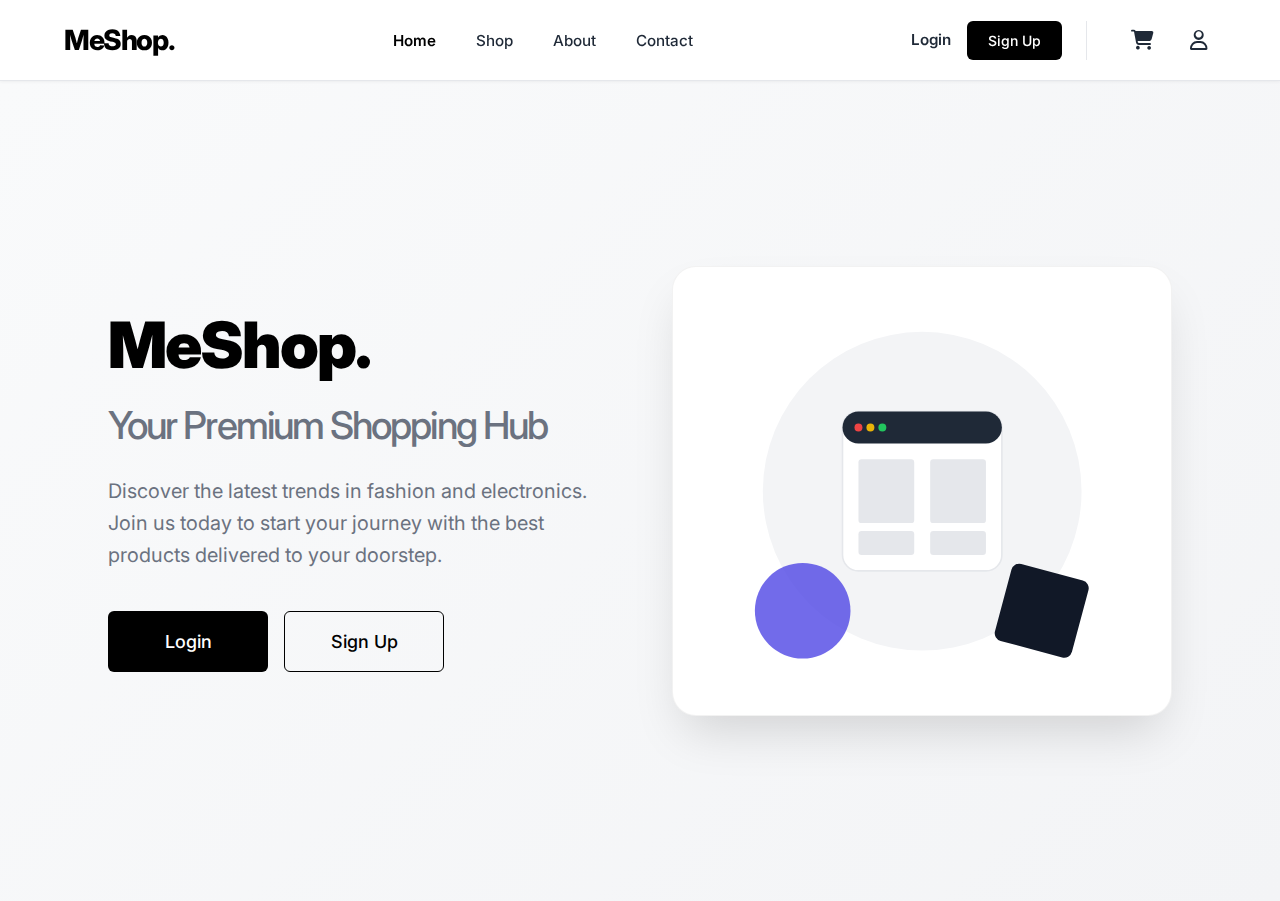
<file: index.html>
<!DOCTYPE html>
<html lang="en">
<head>
    <meta charset="UTF-8">
    <meta name="viewport" content="width=device-width, initial-scale=1.0">
    <title>MeShop | Home</title>
    <!-- Font Awesome for Icons -->
    <link rel="stylesheet" href="https://cdnjs.cloudflare.com/ajax/libs/font-awesome/6.4.0/css/all.min.css">
    <link rel="stylesheet" href="styles/styles.css">
    <link rel="icon"type="image/png" href="assets/favicon.png">
</head>
<body>

    <!-- Header -->
    <header>
        <div class="container">
            <nav class="navbar">
                <!-- Logo -->
                <a href="index.html" class="logo">MeShop.</a>

                <!-- Desktop Nav (Hidden on Mobile) -->
                <ul class="nav-links">
                    <li><a href="index.html" class="active">Home</a></li>
                    <li><a href="shop.html">Shop</a></li>
                    <li><a href="#">About</a></li>
                    <li><a href="#">Contact</a></li>
                </ul>

                <!-- Icons & Actions -->
                <div class="nav-actions">
                    <!-- Auth Links (Visible on Desktop) -->
                    <div class="auth-buttons">
                        <a href="login.html" class="auth-link">Login</a>
                        <a href="signup.html" class="btn btn-primary" style="padding: 0.5rem 1.25rem; font-size: 0.875rem;">Sign Up</a>
                    </div>

                    <!-- Cart -->
                    <a href="cart.html" class="nav-icon-btn" title="My Cart">
                        <i class="fa-solid fa-cart-shopping"></i>
                    </a>
                    
                    <!-- Profile -->
                    <a href="profile.html" class="nav-icon-btn" title="Profile">
                        <i class="fa-regular fa-user"></i>
                    </a>
                    
                    <!-- Mobile Menu Icon -->
                    <div class="mobile-menu-toggle" id="mobile-menu-btn">
                        <i class="fa-solid fa-bars"></i>
                    </div>
                </div>
            </nav>
        </div>
    </header>

    <!-- Hero Section -->
    <section class="hero">
        <div class="container">
            <div class="hero-content">
                <div class="hero-text">
                    <h1>MeShop. <br><span style="font-size: 0.6em; font-weight: 500; color: var(--text-light);">Your Premium Shopping Hub</span></h1>
                    <p>Discover the latest trends in fashion and electronics. Join us today to start your journey with the best products delivered to your doorstep.</p>
                    <div class="hero-buttons">
                        <a href="login.html" class="btn btn-primary btn-large">Login</a>
                        <a href="signup.html" class="btn btn-outline btn-large">Sign Up</a>
                    </div>
                </div>
                <div class="hero-image">
                    <!-- Abstract Illustration (SVG) -->
                    <svg class="hero-illustration" viewBox="0 0 500 500" xmlns="http://www.w3.org/2000/svg">
                        <circle cx="250" cy="250" r="200" fill="#f3f4f6" />
                        <rect x="150" y="150" width="200" height="200" rx="20" fill="white" stroke="#e5e7eb" stroke-width="2"/>
                        <!-- Simple "Browser" header -->
                        <rect x="150" y="150" width="200" height="40" rx="20" fill="#1f2937" />
                        <circle cx="170" cy="170" r="5" fill="#ef4444" />
                        <circle cx="185" cy="170" r="5" fill="#eab308" />
                        <circle cx="200" cy="170" r="5" fill="#22c55e" />
                        <!-- Content -->
                        <rect x="170" y="210" width="70" height="80" rx="4" fill="#e5e7eb" />
                        <rect x="260" y="210" width="70" height="80" rx="4" fill="#e5e7eb" />
                        <rect x="170" y="300" width="70" height="30" rx="4" fill="#e5e7eb" />
                        <rect x="260" y="300" width="70" height="30" rx="4" fill="#e5e7eb" />
                        <!-- Person/Shopper Graphic simplified -->
                        <circle cx="100" cy="400" r="60" fill="#4F46E5" opacity="0.8" />
                        <rect x="350" y="350" width="100" height="100" rx="10" fill="#111827" transform="rotate(15 400 400)" />
                    </svg>
                </div>
            </div>
        </div>
    </section>
    <div id="toast" class="toast"></div>
    <script src="scripts/script.js"></script>
</body>
</html>
</file>
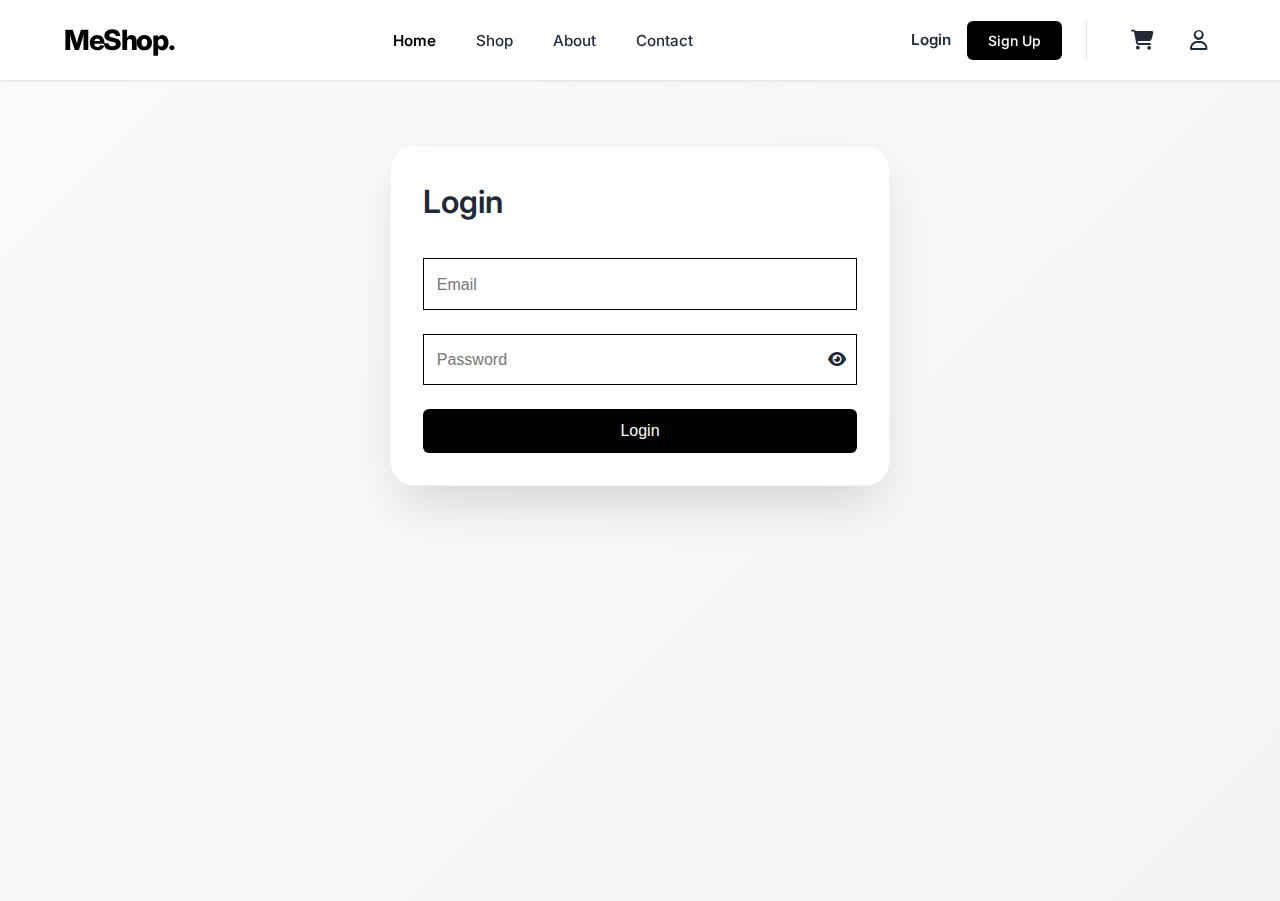
<file: login.html>
<!DOCTYPE html>
<html lang="en">
<head>
    <meta charset="UTF-8">
    <meta name="viewport" content="width=device-width, initial-scale=1.0">
    <title>MeShop | Login</title>

    <!-- Font Awesome -->
    <link rel="stylesheet" href="https://cdnjs.cloudflare.com/ajax/libs/font-awesome/6.4.0/css/all.min.css">

    <!-- Login Page Styles -->
    <link rel="stylesheet" href="styles/login-styles.css">
    <link rel="icon"type="image/png" href="assets/favicon.png">
</head>

<body>

    <!-- Header -->
    <header>
        <div class="container">
            <nav class="navbar">
                <a href="index.html" class="logo">MeShop.</a>

                <ul class="nav-links">
                    <li><a href="index.html" class="active">Home</a></li>
                    <li><a href="shop.html">Shop</a></li>
                    <li><a href="#">About</a></li>
                    <li><a href="#">Contact</a></li>
                </ul>

                <div class="nav-actions">
                    <div class="auth-buttons">
                        <a href="login.html" class="auth-link">Login</a>
                        <a href="signup.html" class="btn btn-primary" style="padding: 0.5rem 1.25rem; font-size: 0.875rem;">Sign Up</a>
                    </div>

                    <a href="cart.html" class="nav-icon-btn" title="My Cart">
                        <i class="fa-solid fa-cart-shopping"></i>
                    </a>

                    <a href="profile.html" class="nav-icon-btn" title="Profile">
                        <i class="fa-regular fa-user"></i>
                    </a>

                    <div class="mobile-menu-toggle" id="mobile-menu-btn">
                        <i class="fa-solid fa-bars"></i>
                    </div>
                </div>
            </nav>
        </div>
    </header>

    <!-- Signup Section -->
    <section class="auth-section">
        <div class="container form-container">
            <div class="auth-container">
                <h1 class="auth-title">Login</h1>
                
                <form class="auth-form" id="loginForm" novalidate>
                    <div class="form-group">
                        <input type="email" id="email" placeholder="Email" class="form-input" required>
                        <p class="alert" id="email-alert">Enter valid emailId.</p>
                    </div>

                    <div class="form-group" id="password-container">
                        <input type="password" id="password" placeholder="Password" class="form-input" required>
                        <i class="fa fa-eye togglePassword" id="togglePassword"></i>
                         <p class="alert" id="password-alert">Please enter password.</p>
                    </div>
                    <p class="alert" id="alert-msg">Incorrect Password!</p>
                    <button type="submit" class="btn btn-primary btn-block">Login</button>
                </form>
            </div>
        </div>
    </section>
    <div id="toast" class="toast"></div>
    <!-- Script -->
    <script src="scripts/login-script.js"></script>
</body>
</html>
</file>
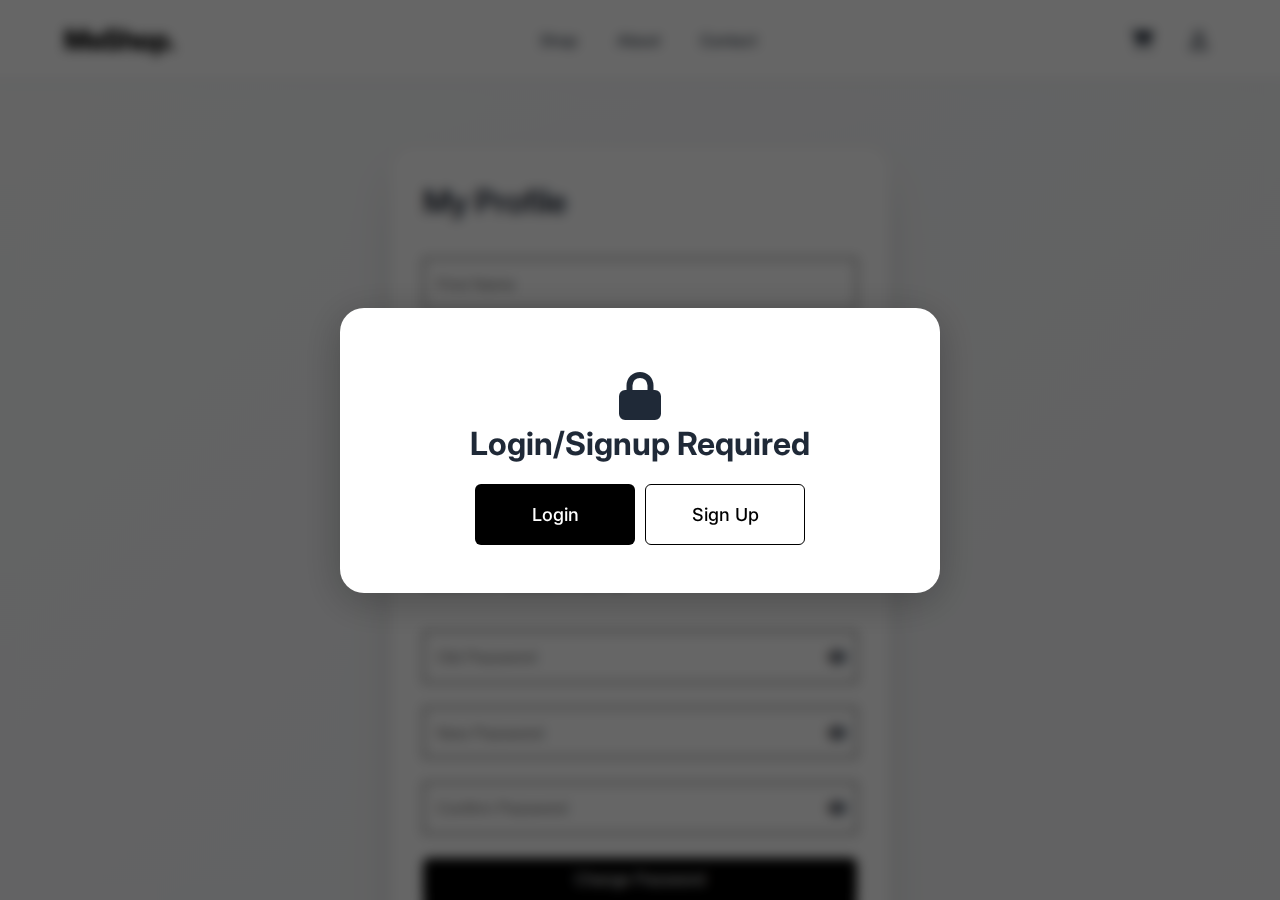
<file: profile.html>
<!DOCTYPE html>
<html lang="en">

<head>
    <meta charset="UTF-8">
    <meta name="viewport" content="width=device-width, initial-scale=1.0">
    <title>MeShop | Profile</title>

    <!-- Font Awesome -->
    <link rel="stylesheet" href="https://cdnjs.cloudflare.com/ajax/libs/font-awesome/6.4.0/css/all.min.css">

    <!-- Profile Page Styles -->
    <link rel="stylesheet" href="styles/profile-styles.css">
    <link rel="icon"type="image/png" href="assets/favicon.png">
</head>

<body>
    <div id="page-content">
        <!-- Header -->
        <header>
            <div class="container">
                <nav class="navbar">
                    <a href="shop.html" class="logo">MeShop.</a>

                    <ul class="nav-links">
                        <li><a href="shop.html">Shop</a></li>
                        <li><a href="#">About</a></li>
                        <li><a href="#">Contact</a></li>
                    </ul>

                    <div class="nav-actions">
                        <a href="cart.html" class="nav-icon-btn" title="My Cart">
                            <i class="fa-solid fa-cart-shopping"></i>
                            <span id="cart-badge" class="cart-badge">0</span>
                        </a>

                        <a href="profile.html" class="nav-icon-btn" title="Profile">
                            <i class="fa-regular fa-user"></i>
                        </a>

                        <div class="mobile-menu-toggle" id="mobile-menu-btn">
                            <i class="fa-solid fa-bars"></i>
                        </div>
                    </div>
                </nav>
            </div>
        </header>

        <!-- Signup Section -->
        <section class="auth-section">
            <div class="container form-container">
                <div class="auth-container" id="change-username-form-container">
                    <h1 class="auth-title">My Profile</h1>

                    <form class="auth-form" id="change-username-form" novalidate>
                        <div class="form-group" id="firstName-container">
                            <input type="text" id="firstName" placeholder="First Name" class="form-input" required>
                            <p class="alert" id="firstName-alert">Required.</p>
                        </div>

                        <div class="form-group" id="lastName-container">
                            <input type="text" id="lastName" placeholder="Last Name" class="form-input" required>
                            <p class="alert" id="lastName-alert">Required.</p>
                        </div>

                        <button type="submit" class="btn btn-primary btn-block" id="saveName-btn">Save Info</button>
                    </form>
                </div>
                <div class="auth-container" id="edit-password-form-container">
                    <h1 class="auth-title">Edit Password</h1>

                    <form class="auth-form" id="edit-password-form" novalidate>
                        <div class="form-group" id="oldPassword-container">
                            <input type="password" id="oldPassword" placeholder="Old Password" class="form-input"
                                required>
                            <i class="fa fa-eye togglePassword" id="toggleOldPassword"></i>
                            <p class="alert" id="oldPassword-alert">Please enter current password.</p>
                        </div>

                        <div class="form-group" id="newPassword-container">
                            <input type="password" id="newPassword" placeholder="New Password" class="form-input"
                                required>
                            <i class="fa fa-eye togglePassword" id="toggleNewPassword"></i>
                            <p class="alert" id="newPassword-alert">Password must be at least 8 characters long. It must include a mix of uppercase and lowercase letters, numbers, and symbols.</p>
                        </div>

                        <div class="form-group" id="confirmPassword-container">
                            <input type="password" id="confirmPassword" placeholder="Confirm Password"
                                class="form-input" required>
                            <i class="fa fa-eye togglePassword" id="toggleConfirmPassword"></i>
                            <p class="alert" id="confirmPassword-alert">Please enter password to update.</p>
                        </div>

                        <button type="submit" class="btn btn-primary btn-block">Change Password</button>
                    </form>
                </div>
                <div class="auth-container" id="logout-form-container">
                    <form class="auth-form" id="logout-form">
                        <button type="submit" class="btn btn-primary btn-block" id="logout-btn">Logout</button>
                    </form>
                </div>
            </div>
        </section>

        <div class="unauthorize" id="unauthorize">
            <div class="unauthorize-box">
                <div class="unauthorize-header">
                    <i class="fa-solid fa-lock" id="unauthorize-lock"></i>
                    <h1 class="unauthorize-title">Login/Signup Required</h1>
                </div>

                <div class="hero-buttons">
                    <a href="login.html" class="btn btn-primary btn-large">Login</a>
                    <a href="signup.html" class="btn btn-outline btn-large">Sign Up</a>
                </div>
            </div>
        </div>


        <div id="toast" class="toast"></div>
    </div>

    <!-- Script -->
    <script src="scripts/profile-script.js"></script>
</body>

</html>
</file>
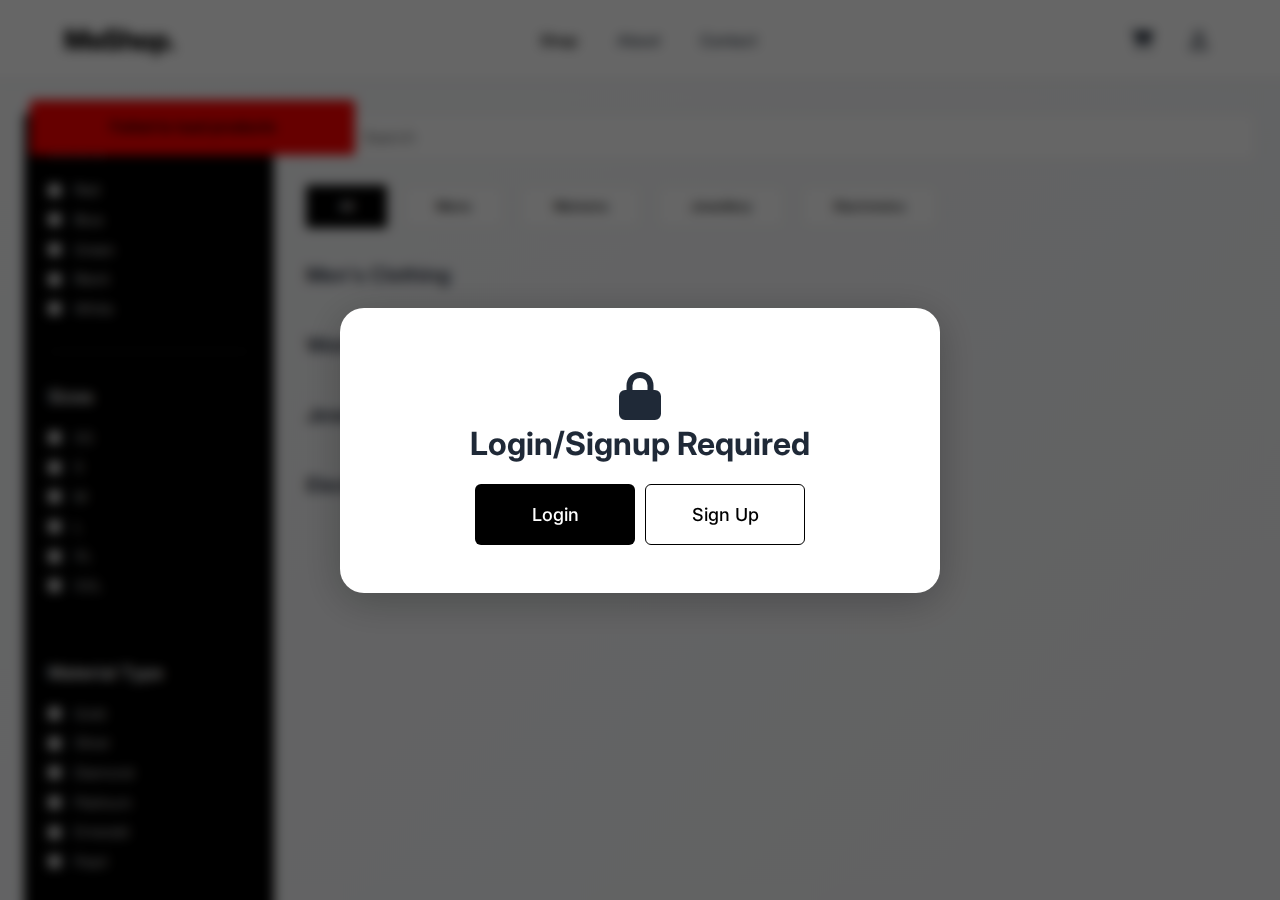
<file: shop.html>
<!DOCTYPE html>
<html lang="en">

<head>
    <meta charset="UTF-8">
    <meta name="viewport" content="width=device-width, initial-scale=1.0">
    <title>MeShop | Shop</title>

    <!-- Font Awesome -->
    <link rel="stylesheet" href="https://cdnjs.cloudflare.com/ajax/libs/font-awesome/6.4.0/css/all.min.css">

    <!-- Profile Page Styles -->
    <link rel="stylesheet" href="styles/shop-styles.css">
    <link rel="icon"type="image/png" href="assets/favicon.png">
</head>

<body>
    <div id="page-content">
        <!-- Header -->
        <header>
            <div class="container navbar-container">
                <nav class="navbar">
                    <a href="shop.html" class="logo">MeShop.</a>

                    <ul class="nav-links">
                        <li><a href="shop.html" class="active">Shop</a></li>
                        <li><a href="#">About</a></li>
                        <li><a href="#">Contact</a></li>
                    </ul>

                    <div class="nav-actions">
                        <a href="cart.html" class="nav-icon-btn" title="My Cart">
                            <i class="fa-solid fa-cart-shopping"></i>
                            <span id="cart-badge" class="cart-badge">0</span>
                        </a>

                        <a href="profile.html" class="nav-icon-btn" title="Profile">
                            <i class="fa-regular fa-user"></i>
                        </a>

                        <div class="mobile-menu-toggle" id="mobile-menu-btn">
                            <i class="fa-solid fa-bars"></i>
                        </div>
                    </div>
                </nav>
            </div>
        </header>
        <main class="container shop-main-layout">

            <aside class="filter-sidebar">

                <!-- Clothing Filters -->
                <div class="filter-section" id="filter-clothing">
                    <div class="filter-group">
                        <h3>Colors</h3>
                        <div class="filter-option"><input type="checkbox" data-color="red"> Red</div>
                        <div class="filter-option"><input type="checkbox" data-color="blue"> Blue</div>
                        <div class="filter-option"><input type="checkbox" data-color="green"> Green</div>
                        <div class="filter-option"><input type="checkbox" data-color="black"> Black</div>
                        <div class="filter-option"><input type="checkbox" data-color="white"> White</div>
                    </div>

                    <div class="filter-group">
                        <h3>Sizes</h3>
                        <div class="filter-option"><input type="checkbox" data-size="XS"> XS</div>
                        <div class="filter-option"><input type="checkbox" data-size="S"> S</div>
                        <div class="filter-option"><input type="checkbox" data-size="M"> M</div>
                        <div class="filter-option"><input type="checkbox" data-size="L"> L</div>
                        <div class="filter-option"><input type="checkbox" data-size="XL"> XL</div>
                        <div class="filter-option"><input type="checkbox" data-size="XXL"> XXL</div>
                    </div>
                </div>

                <!-- Jewellery Filters -->
                <div class="filter-section" id="filter-jewellery">
                    <div class="filter-group">
                        <h3>Material Type</h3>
                        <div class="filter-option"><input type="checkbox" data-material="Gold"> Gold</div>
                        <div class="filter-option"><input type="checkbox" data-material="Silver"> Silver</div>
                        <div class="filter-option"><input type="checkbox" data-material="Diamond"> Diamond</div>
                        <div class="filter-option"><input type="checkbox" data-material="Platinum"> Platinum</div>
                        <div class="filter-option"><input type="checkbox" data-material="Emerald"> Emerald</div>
                        <div class="filter-option"><input type="checkbox" data-material="Pearl"> Pearl</div>
                    </div>
                </div>

                <!-- Electronics Filters -->
                <div class="filter-section" id="filter-electronics">
                    <div class="filter-group">
                        <h3>Electronics - Colors</h3>
                        <div class="filter-option"><input type="checkbox" data-color="black"> Black</div>
                        <div class="filter-option"><input type="checkbox" data-color="white"> White</div>
                        <div class="filter-option"><input type="checkbox" data-color="grey"> Grey</div>
                        <div class="filter-option"><input type="checkbox" data-color="silver"> Silver</div>
                    </div>
                </div>

                <!-- Shared Filters (Common for all) -->
                <div class="filter-group">
                    <h3>Rating</h3>
                    <input type="range" min="0" max="5" step="0.5" class="range-slider" value="0">
                    <div class="range-labels"><span>0</span><span>5</span></div>
                </div>

                <div class="filter-group">
                    <h3>Price Range</h3>
                    <div class="filter-option"><input type="checkbox" data-price="0-25"> $0 - $25</div>
                    <div class="filter-option"><input type="checkbox" data-price="25-50"> $25 - $50</div>
                    <div class="filter-option"><input type="checkbox" data-price="50-100"> $50 - $100</div>
                    <div class="filter-option"><input type="checkbox" data-price="100+"> $100+</div>
                </div>

                <button id="filter-toggle-close-btn" class="filter-toggle-btn tab-btn">
                    <i class="fa-solid fa-xmark"></i>
                </button>

            </aside>

            <section class="shop-content">

                <div class="search-bar">
                    <i class="fa-solid fa-magnifying-glass"></i>
                    <input id="search-input" type="text" placeholder="Search">
                </div>

                <div class="category-tabs">
                    <button id="filter-toggle-open-btn" class="filter-toggle-btn tab-btn">
                        <i class="fa-solid fa-sliders"></i>
                    </button>
                    <button class="tab-btn active" id="all-category-btn">All</button>
                    <button class="tab-btn" id="mens-category-btn">Mens</button>
                    <button class="tab-btn" id="womens-category-btn">Womens</button>
                    <button class="tab-btn" id="jewellery-category-btn">Jewellery</button>
                    <button class="tab-btn" id="electronics-category-btn">Electronics</button>

                </div>

                <div class="category-content" id="mens-category">
                    <h2 class="section-title" id="mens-section-title">Men's Clothing</h2>

                    <div class="product-grid" id="mens-product-grid">

                    </div>
                </div>

                <div class="category-content" id="womens-category">
                    <h2 class="section-title" id="womens-section-title">Women's Clothing</h2>

                    <div class="product-grid" id="womens-product-grid">

                    </div>
                </div>

                <div class="category-content" id="jewellery-category">
                    <h2 class="section-title" id="jewellery-section-title">Jewellery</h2>

                    <div class="product-grid" id="jewellery-product-grid">

                    </div>
                </div>

                <div class="category-content" id="electronics-category">
                    <h2 class="section-title" id="electronics-section-title">Electronics</h2>

                    <div class="product-grid" id="electronics-product-grid">

                    </div>
                </div>

            </section>
        </main>
        <div class="unauthorize" id="unauthorize" style="display: none">
            <div class="unauthorize-box">
                <div class="unauthorize-header">
                    <i class="fa-solid fa-lock" id="unauthorize-lock"></i>
                    <h1 class="unauthorize-title">Login/Signup Required</h1>
                </div>

                <div class="hero-buttons">
                    <a href="login.html" class="btn btn-primary btn-large">Login</a>
                    <a href="signup.html" class="btn btn-outline btn-large">Sign Up</a>
                </div>
            </div>
        </div>


        <div id="toast" class="toast"></div>
    </div>

    <!-- Script -->
    <script src="scripts/shop-script.js"></script>
</body>

</html>
</file>
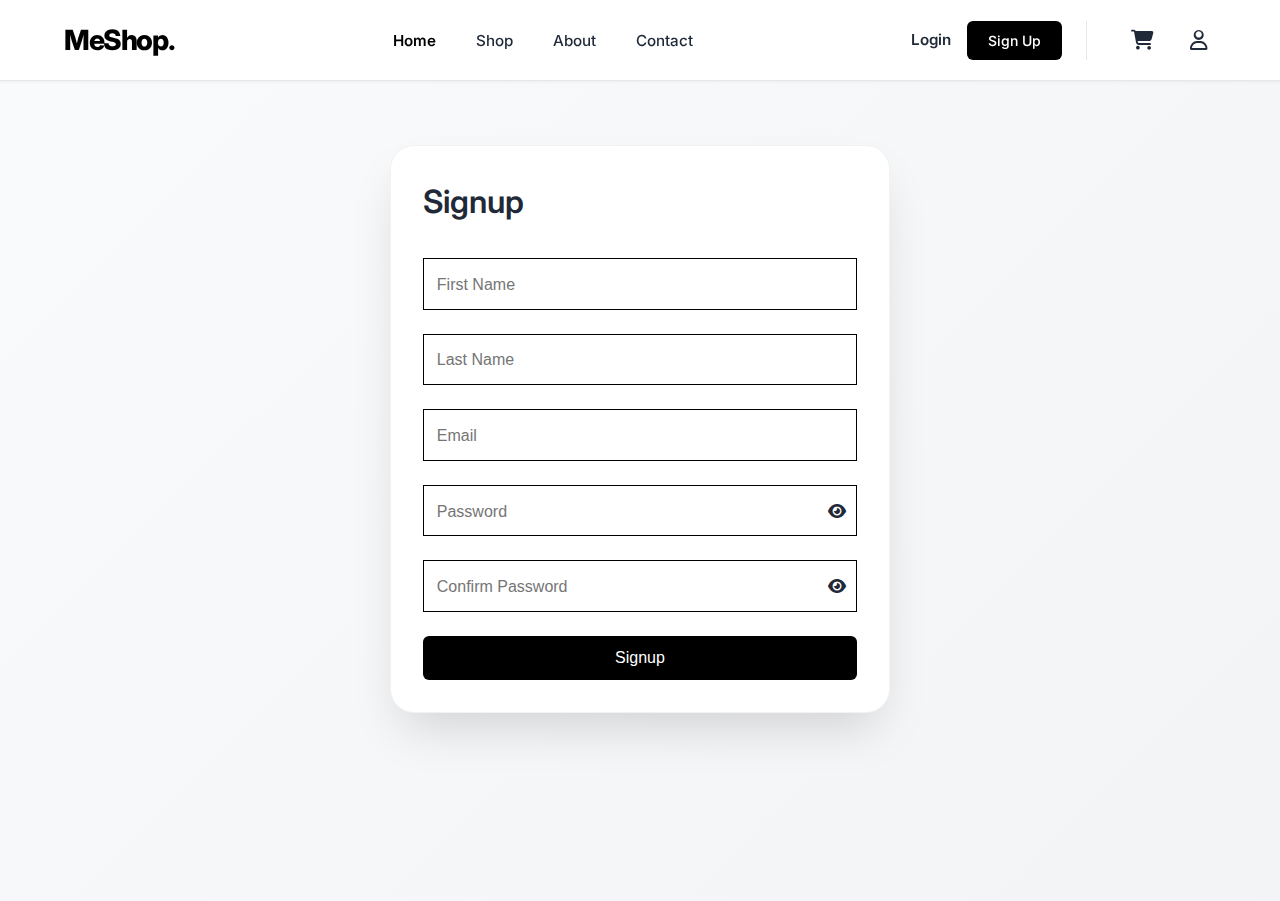
<file: signup.html>
<!DOCTYPE html>
<html lang="en">
<head>
    <meta charset="UTF-8">
    <meta name="viewport" content="width=device-width, initial-scale=1.0">
    <title>MeShop | Signup</title>

    <!-- Font Awesome -->
    <link rel="stylesheet" href="https://cdnjs.cloudflare.com/ajax/libs/font-awesome/6.4.0/css/all.min.css">

    <!-- Signup Page Styles -->
    <link rel="stylesheet" href="styles/signup-styles.css">
    <link rel="icon"type="image/png" href="assets/favicon.png">
</head>

<body>

    <!-- Header -->
    <header>
        <div class="container">
            <nav class="navbar">
                <a href="index.html" class="logo">MeShop.</a>

                <ul class="nav-links">
                    <li><a href="index.html" class="active">Home</a></li>
                    <li><a href="shop.html">Shop</a></li>
                    <li><a href="#">About</a></li>
                    <li><a href="#">Contact</a></li>
                </ul>

                <div class="nav-actions">
                    <div class="auth-buttons">
                        <a href="login.html" class="auth-link">Login</a>
                        <a href="signup.html" class="btn btn-primary" style="padding: 0.5rem 1.25rem; font-size: 0.875rem;">Sign Up</a>
                    </div>

                    <a href="cart.html" class="nav-icon-btn" title="My Cart">
                        <i class="fa-solid fa-cart-shopping"></i>
                    </a>

                    <a href="profile.html" class="nav-icon-btn" title="Profile">
                        <i class="fa-regular fa-user"></i>
                    </a>

                    <div class="mobile-menu-toggle" id="mobile-menu-btn">
                        <i class="fa-solid fa-bars"></i>
                    </div>
                </div>
            </nav>
        </div>
    </header>

    <!-- Signup Section -->
    <section class="auth-section">
        <div class="container form-container">
            <div class="auth-container">
                <h1 class="auth-title">Signup</h1>
                
                <form class="auth-form" id="signupForm" novalidate>
                    <div class="form-group" id="firstName-container">
                        <input type="text" id="firstName" placeholder="First Name" class="form-input" required>
                        <p class="alert" id="firstName-alert">Required.</p>
                    </div>

                    <div class="form-group" id="lastName-container">
                        <input type="text" id="lastName" placeholder="Last Name" class="form-input" required>
                        <p class="alert" id="lastName-alert">Required.</p>
                    </div>

                    <div class="form-group" id="email-container">
                        <input type="email" id="email" placeholder="Email" class="form-input" required>
                        <p class="alert" id="email-alert">Enter valid emailId.</p>
                    </div>

                    <div class="form-group" id="password-container">
                        <input type="password" id="password" placeholder="Password" class="form-input" required>
                        <i class="fa fa-eye togglePassword" id="togglePassword"></i>
                        <p class="alert" id="password-alert">Password must be at least 8 characters long. It must include a mix of uppercase and lowercase letters, numbers, and symbols.</p>
                    </div>

                    <div class="form-group" id="confirmPassword-container">
                        <input type="password" id="confirmPassword" placeholder="Confirm Password" class="form-input" required>
                        <i class="fa fa-eye togglePassword" id="toggleConfirmPassword"></i>
                        <p class="alert" id="confirmPassword-alert">Not matched.</p>
                    </div>

                    <button type="submit" class="btn btn-primary btn-block" id="signUp-btn">Signup</button>
                </form>
            </div>
        </div>
    </section>
    <div id="toast" class="toast"></div>

    <!-- Script -->
    <script src="scripts/signup-script.js"></script>
</body>
</html>
</file>
<file: styles/styles.css>
@import url('https://fonts.googleapis.com/css2?family=Inter:ital,opsz,wght@0,14..32,100..900;1,14..32,100..900&display=swap');

/* --- CSS Reset & Variables --- */
:root {
    --primary-color: #000000;
    --secondary-color: #ffffff;
    --accent-color: #4F46E5;
    /* Indigo-600 */
    --accent-hover: #4338ca;
    --text-main: #1f2937;
    --text-light: #6b7280;
    --bg-light: #f3f4f6;
    --border-color: #e5e7eb;
    --font-family: 'Inter', sans-serif;
    --container-width: 1200px;
    --transition: all 0.3s ease;
}

* {
    margin: 0;
    padding: 0;
    box-sizing: border-box;
}

body {
    font-family: var(--font-family);
    color: var(--text-main);
    background-color: var(--secondary-color);
    line-height: 1.5;
    -webkit-font-smoothing: antialiased;
}

a {
    text-decoration: none;
    color: inherit;
}

ul {
    list-style: none;
}

img {
    max-width: 100%;
    display: block;
}

/* --- Utility Classes --- */
.container {
    max-width: var(--container-width);
    margin: 0 auto;
    padding: 0 1.5rem;
}

.btn {
    display: inline-block;
    padding: 0.75rem 1.5rem;
    border-radius: 0.375rem;
    font-weight: 500;
    font-size: 1rem;
    cursor: pointer;
    transition: var(--transition);
    border: 1px solid transparent;
    text-align: center;
}

.btn-primary {
    background-color: var(--primary-color);
    color: var(--secondary-color);
}

.btn-primary:hover {
    background-color: #333;
    transform: translateY(-2px);
    box-shadow: 0 4px 6px -1px rgba(0, 0, 0, 0.1), 0 2px 4px -1px rgba(0, 0, 0, 0.06);
}

.btn-outline {
    background-color: transparent;
    border-color: var(--primary-color);
    color: var(--primary-color);
}

.btn-outline:hover {
    background-color: var(--primary-color);
    color: var(--secondary-color);
    transform: translateY(-2px);
    box-shadow: 0 4px 6px -1px rgba(0, 0, 0, 0.1), 0 2px 4px -1px rgba(0, 0, 0, 0.06);
}

.btn-large {
    padding: 1rem 2.5rem;
    font-size: 1.125rem;
    min-width: 160px;
}

/* --- Header / Navbar --- */
header {
    position: sticky;
    top: 0;
    z-index: 100;
    background-color: rgba(255, 255, 255, 0.95);
    backdrop-filter: blur(10px);
    border-bottom: 1px solid var(--border-color);
    box-shadow: 0 1px 3px rgba(0, 0, 0, 0.05);
}

.navbar {
    display: flex;
    justify-content: space-between;
    align-items: center;
    height: 80px;
}

.logo {
    font-size: 1.75rem;
    font-weight: 800;
    letter-spacing: -0.05em;
    color: var(--primary-color);
}

.nav-links {
    display: flex;
    gap: 2.5rem;
    align-items: center;
}

.nav-links a {
    font-weight: 500;
    color: var(--text-main);
    transition: var(--transition);
    font-size: 0.95rem;
}

.nav-links a:hover {
    color: var(--accent-color);
}

.nav-links a.active {
    color: var(--primary-color);
    font-weight: 600;
}

.nav-actions {
    display: flex;
    gap: 1.25rem;
    align-items: center;
}

.nav-icon-btn {
    position: relative;
    font-size: 1.25rem;
    color: var(--text-main);
    padding: 0.5rem;
    transition: var(--transition);
}

.nav-icon-btn:hover {
    color: var(--accent-color);
    transform: scale(1.1);
}

.auth-buttons {
    display: flex;
    gap: 1rem;
    align-items: center;
    margin-right: 1rem;
    border-right: 1px solid var(--border-color);
    padding-right: 1.5rem;
}

.auth-link {
    font-weight: 600;
    font-size: 0.95rem;
    color: var(--text-main);
}

.auth-link:hover {
    color: var(--accent-color);
}

/* Mobile Menu Toggle */
.mobile-menu-toggle {
    display: none;
    font-size: 1.5rem;
    cursor: pointer;
}

/* Mobile Navigation Visible When Opened */
.nav-links.open {
    display: flex !important;
    flex-direction: column;
    background: white;
    position: absolute;
    top: 80px;
    right: 0;
    width: 100%;
    padding: 1.5rem 0;
    border-bottom: 1px solid var(--border-color);
    gap: 1.5rem;
}

.nav-links.open a {
    font-size: 1rem;
    text-align: center;
}


/* --- Hero Section --- */
.hero {
    background: linear-gradient(135deg, #f9fafb 0%, #f3f4f6 100%);
    padding: 5rem 0;
    position: relative;
    overflow: hidden;
    min-height: calc(100vh - 80px);
    display: flex;
    align-items: center;
}

.hero-content {
    display: grid;
    grid-template-columns: 1fr 1fr;
    align-items: center;
    gap: 4rem;
}

.hero-text h1 {
    font-size: 4rem;
    line-height: 1.1;
    font-weight: 900;
    margin-bottom: 1.5rem;
    letter-spacing: -0.03em;
    color: var(--primary-color);
}

.hero-text p {
    font-size: 1.25rem;
    color: var(--text-light);
    margin-bottom: 2.5rem;
    max-width: 500px;
    line-height: 1.6;
}

.hero-buttons {
    display: flex;
    gap: 1rem;
    align-items: center;
}

.hero-image {
    position: relative;
    height: 450px;
    background-color: #fff;
    border-radius: 1.5rem;
    display: flex;
    align-items: center;
    justify-content: center;
    box-shadow: 0 25px 50px -12px rgba(0, 0, 0, 0.15);
    overflow: hidden;
    border: 1px solid rgba(0, 0, 0, 0.05);
}

/* SVG Animation */
.hero-illustration {
    width: 80%;
    height: auto;
    animation: float 6s ease-in-out infinite;
}

.toast {
    position: fixed;
    top: 100px;
    left: 30px;
    background: #000;
    color: #fff;
    padding: 1rem 5rem;
    font-size: 0.95rem;
    border-radius: 3px;
    opacity: 0;
    z-index: 2000;
}

.toast.show {
    opacity: 1;
    -webkit-animation: fadein 2s;
    animation: fadein 2s;
}

@keyframes float {
    0% {
        transform: translateY(0px);
    }

    50% {
        transform: translateY(-15px);
    }

    100% {
        transform: translateY(0px);
    }
}


/* --- Responsive Design --- */
@media (max-width: 992px) {
    .hero-content {
        grid-template-columns: 1fr;
        text-align: center;
        gap: 3rem;
    }

    .hero-buttons {
        justify-content: center;
    }

    .hero-image {
        display: none;
    }

    .nav-links {
        display: none;
        /* Hide main links on tablet */
    }

    .auth-buttons {
        display: none;
        /* Hide auth buttons on tablet */
    }

    .mobile-menu-toggle {
        display: block;
        margin-left: 1rem;
    }
}

@media (max-width: 576px) {
    .hero-text h1 {
        font-size: 2.75rem;
    }

    .container {
        padding: 0 1rem;
    }

    .btn-large {
        padding: 0.6rem 1.5rem;
        font-size: 1rem;
        min-width: 120px;
    }
}
</file>
<file: styles/login-styles.css>
@import url('https://fonts.googleapis.com/css2?family=Inter:ital,opsz,wght@0,14..32,100..900;1,14..32,100..900&display=swap');

/* --- CSS Reset & Variables --- */
:root {
    --primary-color: #000000;
    --secondary-color: #ffffff;
    --accent-color: #4F46E5;
    /* Indigo-600 */
    --accent-hover: #4338ca;
    --text-main: #1f2937;
    --text-light: #6b7280;
    --bg-light: #f3f4f6;
    --border-color: #e5e7eb;
    --font-family: 'Inter', sans-serif;
    --container-width: 1200px;
    --transition: all 0.3s ease;
}

* {
    margin: 0;
    padding: 0;
    box-sizing: border-box;
}

body {
    font-family: var(--font-family);
    color: var(--text-main);
    background-color: var(--secondary-color);
    line-height: 1.5;
    -webkit-font-smoothing: antialiased;
}

a {
    text-decoration: none;
    color: inherit;
}

ul {
    list-style: none;
}

img {
    max-width: 100%;
    display: block;
}

/* --- Utility Classes --- */
.container {
    max-width: var(--container-width);
    margin: 0 auto;
    padding: 0 1.5rem;
}

.btn {
    display: inline-block;
    padding: 0.75rem 1.5rem;
    border-radius: 0.375rem;
    font-weight: 500;
    font-size: 1rem;
    cursor: pointer;
    transition: var(--transition);
    border: 1px solid transparent;
    text-align: center;
}

.btn-primary {
    background-color: var(--primary-color);
    color: var(--secondary-color);
}

.btn-primary:hover {
    background-color: #333;
    transform: translateY(-2px);
    box-shadow: 0 4px 6px -1px rgba(0, 0, 0, 0.1), 0 2px 4px -1px rgba(0, 0, 0, 0.06);
}

.btn-outline {
    background-color: transparent;
    border-color: var(--primary-color);
    color: var(--primary-color);
}

.btn-outline:hover {
    background-color: var(--primary-color);
    color: var(--secondary-color);
    transform: translateY(-2px);
    box-shadow: 0 4px 6px -1px rgba(0, 0, 0, 0.1), 0 2px 4px -1px rgba(0, 0, 0, 0.06);
}

.btn-large {
    padding: 1rem 2.5rem;
    font-size: 1.125rem;
    min-width: 160px;
}

/* --- Header / Navbar --- */
header {
    position: sticky;
    top: 0;
    z-index: 100;
    background-color: rgba(255, 255, 255, 0.95);
    backdrop-filter: blur(10px);
    border-bottom: 1px solid var(--border-color);
    box-shadow: 0 1px 3px rgba(0, 0, 0, 0.05);
}

.navbar {
    display: flex;
    justify-content: space-between;
    align-items: center;
    height: 80px;
}

.logo {
    font-size: 1.75rem;
    font-weight: 800;
    letter-spacing: -0.05em;
    color: var(--primary-color);
}

.nav-links {
    display: flex;
    gap: 2.5rem;
    align-items: center;
}

.nav-links a {
    font-weight: 500;
    color: var(--text-main);
    transition: var(--transition);
    font-size: 0.95rem;
}

.nav-links a:hover {
    color: var(--accent-color);
}

.nav-links a.active {
    color: var(--primary-color);
    font-weight: 600;
}

.nav-actions {
    display: flex;
    gap: 1.25rem;
    align-items: center;
}

.nav-icon-btn {
    position: relative;
    font-size: 1.25rem;
    color: var(--text-main);
    padding: 0.5rem;
    transition: var(--transition);
}

.nav-icon-btn:hover {
    color: var(--accent-color);
    transform: scale(1.1);
}

.auth-buttons {
    display: flex;
    gap: 1rem;
    align-items: center;
    margin-right: 1rem;
    border-right: 1px solid var(--border-color);
    padding-right: 1.5rem;
}

.auth-link {
    font-weight: 600;
    font-size: 0.95rem;
    color: var(--text-main);
}

.auth-link:hover {
    color: var(--accent-color);
}

/* Mobile Menu Toggle */
.mobile-menu-toggle {
    display: none;
    font-size: 1.5rem;
    cursor: pointer;
}

/* Mobile Navigation Visible When Opened */
.nav-links.open {
    display: flex !important;
    flex-direction: column;
    background: white;
    position: absolute;
    top: 80px;
    right: 0;
    width: 100%;
    padding: 1.5rem 0;
    border-bottom: 1px solid var(--border-color);
    gap: 1.5rem;
}

.nav-links.open a {
    font-size: 1rem;
    text-align: center;
}

/* --- Signup Page Styles --- */
.auth-section {
    padding: 2rem 8rem;
    background: linear-gradient(135deg, #f9fafb 0%, #f3f4f6 100%);
    min-height: calc(100vh - 80px);
}

.auth-container {
    max-width: 500px;
    margin: 2rem auto;
    background-color: #fff;
    border-radius: 1.5rem;
    padding: 2rem;
    box-shadow: 0 25px 50px -12px rgba(0, 0, 0, 0.15);
    border: 1px solid rgba(0, 0, 0, 0.05);
    overflow: hidden;
}

.auth-title {
    font-size: 2rem;
    font-weight: 600;
    margin-bottom: 2rem;
}

.auth-form {
    display: flex;
    flex-direction: column;
    gap: 1.5rem;
}

#password-container {
    position: relative;
}

.form-group{
    padding: 0.8rem;
    border: 1px solid black;
}

.form-input {
    width: 100%;
    font-size: 1rem;
    border: none;
    outline: none;
}

.form-input:focus {
    border-color: var(--accent-color);
}

.togglePassword {
    position: absolute;
    right: 10px;
    top: 50%;
    transform: translateY(-50%);
    cursor: pointer;
}

.alert {
    display: none;
    color: red;
}

.toast {
    position: fixed;
    top: 100px;
    left: 30px;
    background: #01fd01;
    color: #000;
    padding: 1rem 5rem;
    font-size: 0.95rem;
    font-weight: 600;
    border-radius: 3px;
    opacity: 0;
    z-index: 2000;
}

.toast.show {
    opacity: 1;
    -webkit-animation: fadein 2s;
    animation: fadein 2s;
}

/* Animations */

@-webkit-keyframes fadein {
    from {
        left: 0;
        opacity: 0;
    }

    to {
        left: 30px;
        opacity: 1;
    }
}

@keyframes fadein {
    from {
        left: 0;
        opacity: 0;
    }

    to {
        left: 30px;
        opacity: 1;
    }
}

@-webkit-keyframes fadeout {
    from {
        left: 30px;
        opacity: 1;
    }

    to {
        left: 0;
        opacity: 0;
    }
}

@keyframes fadeout {
    from {
        left: 30px;
        opacity: 1;
    }

    to {
        left: 0;
        opacity: 0;
    }
}

/* Responsive */

/* Tablet and below */
@media (max-width: 968px) {

    .nav-links,
    .auth-buttons {
        display: none;
    }

    .mobile-menu-toggle {
        display: block;
        font-size: 1.5rem;
    }

    .auth-section {
        padding: 1.5rem; 
    }

    .auth-container {
        padding: 1.5rem;
    }

    .auth-form {
        gap: 1.2rem;
    }

    .form-group{
        padding: 0.7rem;
    }
    
    .form-input {
        font-size: 0.95rem;
    }

    .auth-title {
        font-size: 1.75rem;
        text-align: center;
    }
    
    .toast{
        padding: 1rem 2rem;
    }
}

/* Mobile */
@media (max-width: 576px) {

    .auth-section {
        padding: 1rem;
    }

    .form-group {
        padding: 0.6rem;
    }

    .form-input {
        font-size: 0.9rem;
    }

    .btn-primary {
        width: 100%;
        padding: 0.9rem;
        font-size: 1rem;
    }

    .auth-form {
        gap: 1rem;
    }

    .auth-title {
        font-size: 1.6rem;
        margin-bottom: 1.5rem;
        text-align: center;
    }
}
</file>
<file: styles/profile-styles.css>
@import url('https://fonts.googleapis.com/css2?family=Inter:ital,opsz,wght@0,14..32,100..900;1,14..32,100..900&display=swap');

/* --- CSS Reset & Variables --- */
:root {
    --primary-color: #000000;
    --secondary-color: #ffffff;
    --accent-color: #4F46E5;
    /* Indigo-600 */
    --accent-hover: #4338ca;
    --text-main: #1f2937;
    --text-light: #6b7280;
    --bg-light: #f3f4f6;
    --border-color: #e5e7eb;
    --font-family: 'Inter', sans-serif;
    --container-width: 1200px;
    --transition: all 0.3s ease;
}

* {
    margin: 0;
    padding: 0;
    box-sizing: border-box;
}

body {
    font-family: var(--font-family);
    color: var(--text-main);
    background-color: var(--secondary-color);
    line-height: 1.5;
    -webkit-font-smoothing: antialiased;
}

a {
    text-decoration: none;
    color: inherit;
}

ul {
    list-style: none;
}

/* --- Utility Classes --- */
.container {
    max-width: var(--container-width);
    margin: 0 auto;
    padding: 0 1.5rem;
}

.btn {
    display: inline-block;
    padding: 0.75rem 1.5rem;
    border-radius: 0.375rem;
    font-weight: 500;
    font-size: 1rem;
    cursor: pointer;
    transition: var(--transition);
    border: 1px solid transparent;
    text-align: center;
}

.btn-primary {
    background-color: var(--primary-color);
    color: var(--secondary-color);
}

.btn-primary:hover {
    background-color: #333;
    transform: translateY(-2px);
    box-shadow: 0 4px 6px -1px rgba(0, 0, 0, 0.1), 0 2px 4px -1px rgba(0, 0, 0, 0.06);
}

.btn-outline {
    background-color: transparent;
    border-color: var(--primary-color);
    color: var(--primary-color);
}

.btn-outline:hover {
    background-color: var(--primary-color);
    color: var(--secondary-color);
    transform: translateY(-2px);
    box-shadow: 0 4px 6px -1px rgba(0, 0, 0, 0.1), 0 2px 4px -1px rgba(0, 0, 0, 0.06);
}

.btn-large {
    padding: 1rem 2.5rem;
    font-size: 1.125rem;
    min-width: 160px;
}

/* --- Header / Navbar --- */
header {
    position: sticky;
    top: 0;
    z-index: 100;
    background-color: rgba(255, 255, 255, 0.95);
    backdrop-filter: blur(10px);
    border-bottom: 1px solid var(--border-color);
    box-shadow: 0 1px 3px rgba(0, 0, 0, 0.05);
}

.navbar {
    display: flex;
    justify-content: space-between;
    align-items: center;
    height: 80px;
}

.logo {
    font-size: 1.75rem;
    font-weight: 800;
    letter-spacing: -0.05em;
    color: var(--primary-color);
}

.nav-links {
    display: flex;
    gap: 2.5rem;
    align-items: center;
}

.nav-links a {
    font-weight: 500;
    color: var(--text-main);
    transition: var(--transition);
    font-size: 0.95rem;
}

.nav-links a:hover {
    color: var(--accent-color);
}

.nav-links a.active {
    color: var(--primary-color);
    font-weight: 600;
}

.nav-actions {
    display: flex;
    gap: 1.25rem;
    align-items: center;
}

.nav-icon-btn {
    position: relative;
    font-size: 1.25rem;
    color: var(--text-main);
    padding: 0.5rem;
    transition: var(--transition);
}

.nav-icon-btn:hover {
    color: var(--accent-color);
    transform: scale(1.1);
}

.auth-buttons {
    display: flex;
    gap: 1rem;
    align-items: center;
    margin-right: 1rem;
    border-right: 1px solid var(--border-color);
    padding-right: 1.5rem;
}

.auth-link {
    font-weight: 600;
    font-size: 0.95rem;
    color: var(--text-main);
}

.auth-link:hover {
    color: var(--accent-color);
}

/* Mobile Menu Toggle */
.mobile-menu-toggle {
    display: none;
    font-size: 1.5rem;
    cursor: pointer;
}

/* Mobile Navigation Visible When Opened */
.nav-links.open {
    display: flex !important;
    flex-direction: column;
    background: white;
    position: absolute;
    top: 80px;
    right: 0;
    width: 100%;
    padding: 1.5rem 0;
    border-bottom: 1px solid var(--border-color);
    gap: 1.5rem;
}

.nav-links.open a {
    font-size: 1rem;
    text-align: center;
}

.cart-badge {
    position: absolute;
    top: -5px;
    right: -5px;
    background: #e11d48; /* rose-600 */
    color: white;
    width: 20px;
    height: 20px;
    font-size: 0.75rem;
    font-weight: 700;
    border-radius: 50%;
    display: flex;
    align-items: center;
    justify-content: center;
    pointer-events: none;
    transform: scale(0);
    transition: 0.2s ease-in-out;
}

.cart-badge.show {
    transform: scale(1);
}

/* --- Signup Page Styles --- */
.auth-section {
    padding: 2rem 8rem;
    background: linear-gradient(135deg, #f9fafb 0%, #f3f4f6 100%);
    min-height: calc(100vh - 80px);
}

.auth-container {
    max-width: 500px;
    margin: 2rem auto;
    background-color: #fff;
    border-radius: 1.5rem;
    padding: 2rem;
    box-shadow: 0 25px 50px -12px rgba(0, 0, 0, 0.15);
    border: 1px solid rgba(0, 0, 0, 0.05);
    overflow: hidden;
}

.auth-title {
    font-size: 2rem;
    font-weight: 600;
    margin-bottom: 2rem;
}

.auth-form {
    display: flex;
    flex-direction: column;
    gap: 1.5rem;
}

#oldPassword-container,
#newPassword-container,
#confirmPassword-container {
    position: relative;
}

.form-group {
    padding: 0.8rem;
    border: 1px solid black;
}

.form-input {
    width: 100%;
    font-size: 1rem;
    border: none;
    outline: none;
}

.form-input:focus {
    border-color: var(--accent-color);
}

.togglePassword{
    position: absolute;
    right: 10px;
    top: 50%;
    transform: translateY(-50%);
    cursor: pointer;
}

.alert {
    display: none;
    color: red;
}

.toast {
    position: fixed;
    top: 100px;
    left: 30px;
    background: #01fd01;
    color: #000;
    padding: 1rem 5rem;
    font-size: 0.95rem;
    font-weight: 600;
    border-radius: 3px;
    opacity: 0;
    z-index: 2000;
}

.toast.show {
    opacity: 1;
    -webkit-animation: fadein 1s, fadeout 1s 4s;
    animation: fadein 1s, fadeout 1s 4s;
}

.unauthorize {
    position: fixed;
    inset: 0;
    display: none; 
    
    backdrop-filter: blur(6px);
    background: rgba(0, 0, 0, 0.6); 
    
    z-index: 9999;

    display: flex;
    align-items: center;
    justify-content: center;

    pointer-events: auto; 
}

.unauthorize-box {
    background: white;
    padding: 3rem;
    border-radius: 1.5rem;
    text-align: center;
    max-width: 600px;
    width: 80%;
    box-shadow: 0 8px 40px rgba(0,0,0,0.25);
}

.unauthorize-header{
    margin: 1rem 0rem;
}

#unauthorize-lock {
    font-size: 3rem;
}

.hero-buttons{
    display: flex;
    justify-content: center;
    align-items: center;
    flex-wrap: wrap;
    gap: 10px;
}

.page-locked {
    pointer-events: none; 
    user-select: none;
    overflow-y: hidden;
    height: 100vh;
}

/* Animations */

@-webkit-keyframes fadein {
    from {
        left: 0;
        opacity: 0;
    }

    to {
        left: 30px;
        opacity: 1;
    }
}

@keyframes fadein {
    from {
        left: 0;
        opacity: 0;
    }

    to {
        left: 30px;
        opacity: 1;
    }
}

@-webkit-keyframes fadeout {
    from {
        left: 30px;
        opacity: 1;
    }

    to {
        left: 0;
        opacity: 0;
    }
}

@keyframes fadeout {
    from {
        left: 30px;
        opacity: 1;
    }

    to {
        left: 0;
        opacity: 0;
    }
}
/* Responsive */

/* Tablet and below */
@media (max-width: 968px) {

    .nav-links,
    .auth-buttons {
        display: none;
    }

    .mobile-menu-toggle {
        display: block;
        font-size: 1.5rem;
    }

    .auth-section {
        padding: 1.5rem; 
    }

    .auth-container {
        padding: 1.5rem;
    }

    .auth-form {
        gap: 1.2rem;
    }

    .form-group {
        padding: 0.7rem;
    }

    .form-input {
        font-size: 0.95rem;
    }

    .auth-title {
        font-size: 1.75rem;
        text-align: center;
    }

    .toast{
        padding: 1rem 2rem;
    }
}

/* Mobile */
@media (max-width: 576px) {

    .auth-section {
        padding: 1rem;
    }

    .form-group {
        padding: 0.6rem;
    }

    .form-input {
        font-size: 0.9rem;
    }

    .btn-primary {
        width: 100%;
        padding: 0.9rem;
        font-size: 1rem;
    }

    .btn-large{
        width: 100%;
        padding: 0.9rem;
        font-size: 1rem;
    }

    .auth-form {
        gap: 1rem;
    }

    .auth-title {
        font-size: 1.6rem;
        margin-bottom: 1.5rem;
        text-align: center;
    }
}
</file>
<file: styles/shop-styles.css>
@import url('https://fonts.googleapis.com/css2?family=Inter:ital,opsz,wght@0,14..32,100..900;1,14..32,100..900&display=swap');

/* --- CSS Reset & Variables --- */
:root {
    --primary-color: #000000;
    --secondary-color: #ffffff;
    --accent-color: #4F46E5;
    /* Indigo-600 */
    --accent-hover: #4338ca;
    --text-main: #1f2937;
    --text-light: #6b7280;
    --bg-light: #f3f4f6;
    --border-color: #e5e7eb;
    --font-family: 'Inter', sans-serif;
    --container-width: 1200px;
    --transition: all 0.3s ease;
}

* {
    margin: 0;
    padding: 0;
    box-sizing: border-box;
}

body {
    font-family: var(--font-family);
    color: var(--text-main);
    background-color: var(--secondary-color);
    line-height: 1.5;
    -webkit-font-smoothing: antialiased;
}

a {
    text-decoration: none;
    color: inherit;
}

ul {
    list-style: none;
}

/* --- Utility Classes --- */
.container {
    margin: 0 auto;
    padding: 0 1.5rem;
}

.btn {
    display: inline-block;
    padding: 0.75rem 1.5rem;
    border-radius: 0.375rem;
    font-weight: 500;
    font-size: 1rem;
    cursor: pointer;
    transition: var(--transition);
    border: 1px solid transparent;
    text-align: center;
}

.btn-primary {
    background-color: var(--primary-color);
    color: var(--secondary-color);
}

.btn-primary:hover {
    background-color: #333;
    transform: translateY(-2px);
    box-shadow: 0 4px 6px -1px rgba(0, 0, 0, 0.1), 0 2px 4px -1px rgba(0, 0, 0, 0.06);
}

.btn-outline {
    background-color: transparent;
    border-color: var(--primary-color);
    color: var(--primary-color);
}

.btn-outline:hover {
    background-color: var(--primary-color);
    color: var(--secondary-color);
    transform: translateY(-2px);
    box-shadow: 0 4px 6px -1px rgba(0, 0, 0, 0.1), 0 2px 4px -1px rgba(0, 0, 0, 0.06);
}

.btn-large {
    padding: 1rem 2.5rem;
    font-size: 1.125rem;
    min-width: 160px;
}

/* --- Header / Navbar --- */
header {
    position: sticky;
    top: 0;
    z-index: 100;
    background-color: rgba(255, 255, 255, 0.95);
    backdrop-filter: blur(10px);
    border-bottom: 1px solid var(--border-color);
    box-shadow: 0 1px 3px rgba(0, 0, 0, 0.05);
}

.navbar-container {
    max-width: var(--container-width);
}

.navbar {
    display: flex;
    justify-content: space-between;
    align-items: center;
    height: 80px;
}

.logo {
    font-size: 1.75rem;
    font-weight: 800;
    letter-spacing: -0.05em;
    color: var(--primary-color);
}

.nav-links {
    display: flex;
    gap: 2.5rem;
    align-items: center;
}

.nav-links a {
    font-weight: 500;
    color: var(--text-main);
    transition: var(--transition);
    font-size: 0.95rem;
}

.nav-links a:hover {
    color: var(--accent-color);
}

.nav-links a.active {
    color: var(--primary-color);
    font-weight: 600;
}

.nav-actions {
    display: flex;
    gap: 1.25rem;
    align-items: center;
}

.nav-icon-btn {
    position: relative;
    font-size: 1.25rem;
    color: var(--text-main);
    padding: 0.5rem;
    transition: var(--transition);
}

.nav-icon-btn:hover {
    color: var(--accent-color);
    transform: scale(1.1);
}

.auth-buttons {
    display: flex;
    gap: 1rem;
    align-items: center;
    margin-right: 1rem;
    border-right: 1px solid var(--border-color);
    padding-right: 1.5rem;
}

.auth-link {
    font-weight: 600;
    font-size: 0.95rem;
    color: var(--text-main);
}

.auth-link:hover {
    color: var(--accent-color);
}

/* Mobile Menu Toggle */
.mobile-menu-toggle {
    display: none;
    font-size: 1.5rem;
    cursor: pointer;
}

/* Mobile Navigation Visible When Opened */
.nav-links.open {
    display: flex !important;
    flex-direction: column;
    background: white;
    position: absolute;
    top: 80px;
    right: 0;
    width: 100%;
    padding: 1.5rem 0;
    border-bottom: 1px solid var(--border-color);
    gap: 1.5rem;
}

.nav-links.open a {
    font-size: 1rem;
    text-align: center;
}

.cart-badge {
    position: absolute;
    top: -5px;
    right: -5px;
    background: #e11d48; /* rose-600 */
    color: white;
    width: 20px;
    height: 20px;
    font-size: 0.75rem;
    font-weight: 700;
    border-radius: 50%;
    display: flex;
    align-items: center;
    justify-content: center;
    pointer-events: none;
    transform: scale(0);
    transition: 0.2s ease-in-out;
}

.cart-badge.show {
    transform: scale(1);
}

/* main-layout */

.shop-main-layout {
    display: flex;
    gap: 2rem;
    padding-top: 2rem;
    padding-bottom: 3rem;
    min-height: 80vh;
    background: linear-gradient(135deg, #f9fafb 0%, #f3f4f6 100%);
}

/* Sidebar Styles */
.filter-sidebar {
    width: 250px;
    background-color: #000;
    /* Black background per design */
    color: #fff;
    padding: 1.5rem;
    border-radius: 4px;
    flex-shrink: 0;
    height: fit-content;
    position: relative;
}

#filter-toggle-close-btn{
    position: absolute;
    top: 10px;
    right: 10px;
}

.filter-toggle-btn.tab-btn {
    display: none;
}

.filter-section {
    display: none;   /* Hidden until category selected */
}

.filter-section.active {
    display: block;
}


.filter-group {
    margin-bottom: 2rem;
    border-bottom: 1px solid #333;
    padding-bottom: 1.5rem;
}

.filter-group:last-of-type {
    border-bottom: none;
}

.filter-group h3 {
    font-size: 1.1rem;
    margin-bottom: 1rem;
    font-weight: 600;
}

.filter-option {
    display: flex;
    align-items: center;
    gap: 0.8rem;
    margin-bottom: 0.5rem;
    font-size: 0.9rem;
    color: #ccc;
}

.filter-option input[type="checkbox"] {
    accent-color: #fff;
    cursor: pointer;
}

/* Range Slider Styling */
.range-slider {
    width: 100%;
    cursor: pointer;
}

.range-labels {
    display: flex;
    justify-content: space-between;
    font-size: 0.8rem;
    margin-top: 0.5rem;
    color: #ccc;
}

/* Content Area Styles */
.shop-content {
    flex-grow: 1;
}

/* Search Bar */
.search-bar {
    display: flex;
    align-items: center;
    border: 1px solid var(--border-color);
    padding: 0.8rem 1.5rem;
    border-radius: 4px;
    margin-bottom: 1.5rem;
    background: #fff;
}

.search-bar i {
    color: var(--text-light);
    margin-right: 1rem;
}

.search-bar input {
    border: none;
    outline: none;
    width: 100%;
    font-size: 1rem;
    font-family: var(--font-family);
}

/* Category Tabs */
.category-tabs {
    display: flex;
    gap: 1rem;
    margin-bottom: 2rem;
    flex-wrap: wrap;
}

.tab-btn {
    padding: 0.8rem 2rem;
    border: 1px solid var(--border-color);
    background: #fff;
    cursor: pointer;
    font-weight: 500;
    font-family: var(--font-family);
    transition: var(--transition);
}

.tab-btn:hover {
    border-color: var(--primary-color);
}

.tab-btn.active {
    background-color: var(--primary-color);
    color: var(--secondary-color);
    border-color: var(--primary-color);
}

.category-content {
    margin: 1rem 0rem;
}

.section-title {
    font-size: 1.25rem;
    margin-bottom: 1.5rem;
    font-weight: 600;
}

/* Product Grid */
.product-grid {
    display: grid;
    grid-template-columns: repeat(auto-fill, minmax(220px, 1fr));
    gap: 1.5rem;
}

.product-card {
    box-shadow: 0 25px 50px -12px rgba(0, 0, 0, 0.15);
    border: 1px solid var(--border-color);
    background: #fff;
    transition: var(--transition);
}

.product-card:hover {
    box-shadow: 0 4px 12px rgba(0, 0, 0, 0.1);
}

.card-img {
    width: 100%;
    height: 300px;
    overflow: hidden;
    background: #f9f9f9;
}

.card-img img {
    width: 100%;
    height: 100%;
    object-fit: cover;
    transition: var(--transition);
}

.product-card:hover .card-img img {
    transform: scale(1.05);
}

.card-details {
    padding: 1rem;
    cursor: pointer;
}

.card-row {
    display: flex;
    justify-content: space-between;
    align-items: center;
    margin-bottom: 0.5rem;
}

.title {
    font-weight: 600;
    font-size: 1rem;
    display: -webkit-box;
    -webkit-box-orient: vertical;
    -webkit-line-clamp: 2;
    line-clamp: 2;  
    overflow: hidden;
    text-overflow: ellipsis;

    line-height: 1.2rem;
    min-height: calc(1.2rem * 2); 
    max-height: calc(1.2rem * 2);
}

.price {
    font-weight: 600;
    font-size: 1.1rem;
}

.sizes {
    font-size: 0.85rem;
    color: var(--text-light);
}

.colors {
    display: flex;
    gap: 5px;
}

.dot {
    width: 12px;
    height: 12px;
    border-radius: 50%;
    display: inline-block;
    border: 1px solid;
}

.dot.black {
    background-color: #000;
}

.dot.blue {
    background-color: blue;
}

.dot.green {
    background-color: green;
}

.dot.red {
    background-color: red;
}

.dot.white {
    background-color: #fff;
}

.dot.grey{
    background-color: grey;
}

.dot.silver{
    background-color: silver;
}

.material{
    font-weight: 600;
    font-size: 1.1rem;
}

.rating-badge {
    display: inline-block;
    padding: 3px 7px;
    border-radius: 6px;
    font-size: 13px;
    font-weight: 600;
    color: white;
}

.add-cart-btn {
    width: 100%;
    border-radius: 0;
    padding: 1rem;
}

.toast {
    position: fixed;
    top: 100px;
    left: 30px;
    background: #01fd01;
    color: #000;
    padding: 1rem 5rem;
    font-size: 0.95rem;
    font-weight: 600;
    border-radius: 3px;
    opacity: 0;
    z-index: 2000;
}

.toast.show {
    opacity: 1;
    -webkit-animation: fadein 1s, fadeout 1s 4s;
    animation: fadein 1s, fadeout 1s 4s;
}

.unauthorize {
    position: fixed;
    inset: 0;
    display: none;

    backdrop-filter: blur(6px);
    background: rgba(0, 0, 0, 0.6);

    z-index: 9999;

    display: flex;
    align-items: center;
    justify-content: center;

    pointer-events: auto;
}

.unauthorize-box {
    background: white;
    padding: 3rem;
    border-radius: 1.5rem;
    text-align: center;
    max-width: 600px;
    width: 80%;
    box-shadow: 0 8px 40px rgba(0, 0, 0, 0.25);
}

.unauthorize-header {
    margin: 1rem 0rem;
}

#unauthorize-lock {
    font-size: 3rem;
}

.hero-buttons {
    display: flex;
    justify-content: center;
    align-items: center;
    flex-wrap: wrap;
    gap: 10px;
}

.page-locked {
    pointer-events: none;
    user-select: none;
    overflow-y: hidden;
    height: 100vh;
}

/* Animations */

@-webkit-keyframes fadein {
    from {
        left: 0;
        opacity: 0;
    }

    to {
        left: 30px;
        opacity: 1;
    }
}

@keyframes fadein {
    from {
        left: 0;
        opacity: 0;
    }

    to {
        left: 30px;
        opacity: 1;
    }
}

@-webkit-keyframes fadeout {
    from {
        left: 30px;
        opacity: 1;
    }

    to {
        left: 0;
        opacity: 0;
    }
}

@keyframes fadeout {
    from {
        left: 30px;
        opacity: 1;
    }

    to {
        left: 0;
        opacity: 0;
    }
}

@media (max-width: 968px) {

    .nav-links,
    .auth-buttons {
        display: none;
    }

    .mobile-menu-toggle {
        display: block;
        font-size: 1.5rem;
    }

    .toast {
        padding: 1rem 2rem;
    }

    /* New queries */

    .shop-main-layout {
        flex-direction: column;
    }

    .filter-sidebar {
        position: fixed;
        top: 90px;
        left: 10px;
        width: 100%;  
        max-width: 250px; 

        height: 100vh;                
        overflow-y: auto;            
        -webkit-overflow-scrolling: touch;

        background: #000;
        color: #fff;
        padding: 1.5rem;
        padding-bottom: 80px;
        z-index: 9999;

        transform: translateY(-100%);
        opacity: 0;
        pointer-events: none;

        transition: transform 0.35s ease, opacity 0.35s ease;
    }

    .filter-sidebar.open {
        transform: translateY(0);
        opacity: 1;
        pointer-events: auto;
    }

    body.no-scroll {
        overflow: hidden;
        height: 100vh;
    }

    .shop-main-layout {
        position: relative;
        z-index: 1;
    }

    .filter-toggle-btn.tab-btn {
        display: block;
        background: #fff;
        color: #000;
    }

    .category-tabs {
        gap: 0.5rem;
    }

    .tab-btn {
        padding: 0.5rem 1rem;
        font-size: 0.9rem;
    }
}

/* Mobile */
@media (max-width: 576px) {

    .btn-primary {
        width: 100%;
        padding: 0.9rem;
        font-size: 1rem;
    }

    .btn-large {
        width: 100%;
        padding: 0.9rem;
        font-size: 1rem;
    }
}
</file>
<file: styles/signup-styles.css>
@import url('https://fonts.googleapis.com/css2?family=Inter:ital,opsz,wght@0,14..32,100..900;1,14..32,100..900&display=swap');

/* --- CSS Reset & Variables --- */
:root {
    --primary-color: #000000;
    --secondary-color: #ffffff;
    --accent-color: #4F46E5;
    /* Indigo-600 */
    --accent-hover: #4338ca;
    --text-main: #1f2937;
    --text-light: #6b7280;
    --bg-light: #f3f4f6;
    --border-color: #e5e7eb;
    --font-family: 'Inter', sans-serif;
    --container-width: 1200px;
    --transition: all 0.3s ease;
}

* {
    margin: 0;
    padding: 0;
    box-sizing: border-box;
}

body {
    font-family: var(--font-family);
    color: var(--text-main);
    background-color: var(--secondary-color);
    line-height: 1.5;
    -webkit-font-smoothing: antialiased;
}

a {
    text-decoration: none;
    color: inherit;
}

ul {
    list-style: none;
}

img {
    max-width: 100%;
    display: block;
}

/* --- Utility Classes --- */
.container {
    max-width: var(--container-width);
    margin: 0 auto;
    padding: 0 1.5rem;
}

.btn {
    display: inline-block;
    padding: 0.75rem 1.5rem;
    border-radius: 0.375rem;
    font-weight: 500;
    font-size: 1rem;
    cursor: pointer;
    transition: var(--transition);
    border: 1px solid transparent;
    text-align: center;
}

.btn-primary {
    background-color: var(--primary-color);
    color: var(--secondary-color);
}

.btn-primary:hover {
    background-color: #333;
    transform: translateY(-2px);
    box-shadow: 0 4px 6px -1px rgba(0, 0, 0, 0.1), 0 2px 4px -1px rgba(0, 0, 0, 0.06);
}

.btn-outline {
    background-color: transparent;
    border-color: var(--primary-color);
    color: var(--primary-color);
}

.btn-outline:hover {
    background-color: var(--primary-color);
    color: var(--secondary-color);
    transform: translateY(-2px);
    box-shadow: 0 4px 6px -1px rgba(0, 0, 0, 0.1), 0 2px 4px -1px rgba(0, 0, 0, 0.06);
}

.btn-large {
    padding: 1rem 2.5rem;
    font-size: 1.125rem;
    min-width: 160px;
}

/* --- Header / Navbar --- */
header {
    position: sticky;
    top: 0;
    z-index: 100;
    background-color: rgba(255, 255, 255, 0.95);
    backdrop-filter: blur(10px);
    border-bottom: 1px solid var(--border-color);
    box-shadow: 0 1px 3px rgba(0, 0, 0, 0.05);
}

.navbar {
    display: flex;
    justify-content: space-between;
    align-items: center;
    height: 80px;
}

.logo {
    font-size: 1.75rem;
    font-weight: 800;
    letter-spacing: -0.05em;
    color: var(--primary-color);
}

.nav-links {
    display: flex;
    gap: 2.5rem;
    align-items: center;
}

.nav-links a {
    font-weight: 500;
    color: var(--text-main);
    transition: var(--transition);
    font-size: 0.95rem;
}

.nav-links a:hover {
    color: var(--accent-color);
}

.nav-links a.active {
    color: var(--primary-color);
    font-weight: 600;
}

.nav-actions {
    display: flex;
    gap: 1.25rem;
    align-items: center;
}

.nav-icon-btn {
    position: relative;
    font-size: 1.25rem;
    color: var(--text-main);
    padding: 0.5rem;
    transition: var(--transition);
}

.nav-icon-btn:hover {
    color: var(--accent-color);
    transform: scale(1.1);
}

.auth-buttons {
    display: flex;
    gap: 1rem;
    align-items: center;
    margin-right: 1rem;
    border-right: 1px solid var(--border-color);
    padding-right: 1.5rem;
}

.auth-link {
    font-weight: 600;
    font-size: 0.95rem;
    color: var(--text-main);
}

.auth-link:hover {
    color: var(--accent-color);
}

/* Mobile Menu Toggle */
.mobile-menu-toggle {
    display: none;
    font-size: 1.5rem;
    cursor: pointer;
}

/* Mobile Navigation Visible When Opened */
.nav-links.open {
    display: flex !important;
    flex-direction: column;
    background: white;
    position: absolute;
    top: 80px;
    right: 0;
    width: 100%;
    padding: 1.5rem 0;
    border-bottom: 1px solid var(--border-color);
    gap: 1.5rem;
}

.nav-links.open a {
    font-size: 1rem;
    text-align: center;
}

/* --- Signup Page Styles --- */
.auth-section {
    padding: 2rem 8rem;
    background: linear-gradient(135deg, #f9fafb 0%, #f3f4f6 100%);
    min-height: calc(100vh - 80px);
}

.auth-container {
    max-width: 500px;
    margin: 2rem auto;
    background-color: #fff;
    border-radius: 1.5rem;
    padding: 2rem;
    box-shadow: 0 25px 50px -12px rgba(0, 0, 0, 0.15);
    border: 1px solid rgba(0, 0, 0, 0.05);
    overflow: hidden;
}

.auth-title {
    font-size: 2rem;
    font-weight: 600;
    margin-bottom: 2rem;
}

.auth-form {
    display: flex;
    flex-direction: column;
    gap: 1.5rem;
}

#password-container,
#confirmPassword-container {
    position: relative;
}

.form-group {
    padding: 0.8rem;
    border: 1px solid black;
}

.form-input {
    width: 100%;
    font-size: 1rem;
    border: none;
    outline: none;
}

.form-input:focus {
    border-color: var(--accent-color);
}

.togglePassword {
    position: absolute;
    right: 10px;
    top: 50%;
    transform: translateY(-50%);
    cursor: pointer;
}

.alert {
    display: none;
    color: red;
}

.toast {
    position: fixed;
    top: 100px;
    left: 30px;
    background: #01fd01;
    color: #000;
    padding: 1rem 5rem;
    font-size: 0.95rem;
    font-weight: 600;
    border-radius: 3px;
    opacity: 0;
    z-index: 2000;
}

.toast.show {
    opacity: 1;
    -webkit-animation: fadein 1s, fadeout 1s 4s;
    animation: fadein 1s, fadeout 1s 4s;
}

/* Animations */

@-webkit-keyframes fadein {
    from {
        left: 0;
        opacity: 0;
    }

    to {
        left: 30px;
        opacity: 1;
    }
}

@keyframes fadein {
    from {
        left: 0;
        opacity: 0;
    }

    to {
        left: 30px;
        opacity: 1;
    }
}

@-webkit-keyframes fadeout {
    from {
        left: 30px;
        opacity: 1;
    }

    to {
        left: 0;
        opacity: 0;
    }
}

@keyframes fadeout {
    from {
        left: 30px;
        opacity: 1;
    }

    to {
        left: 0;
        opacity: 0;
    }
}

/* Responsive */

/* Tablet and below */
@media (max-width: 968px) {

    .nav-links,
    .auth-buttons {
        display: none;
    }

    .mobile-menu-toggle {
        display: block;
        font-size: 1.5rem;
    }

    .auth-section {
        padding: 1.5rem;
    }

    .auth-container {
        padding: 1.5rem;
    }

    .auth-form {
        gap: 1.2rem;
    }

    .form-group {
        padding: 0.7rem;
    }

    .form-input {
        font-size: 0.95rem;
    }

    .auth-title {
        font-size: 1.75rem;
        text-align: center;
    }

    .toast{
        padding: 1rem 2rem;
    }
}

/* Mobile */
@media (max-width: 576px) {

    .auth-section {
        padding: 1rem;
    }

    .form-group {
        padding: 0.6rem;
    }

    .form-input {
        font-size: 0.9rem;
    }

    .btn-primary {
        width: 100%;
        padding: 0.9rem;
        font-size: 1rem;
    }

    .auth-form {
        gap: 1rem;
    }

    .auth-title {
        font-size: 1.6rem;
        margin-bottom: 1.5rem;
        text-align: center;
    }
}
</file>
